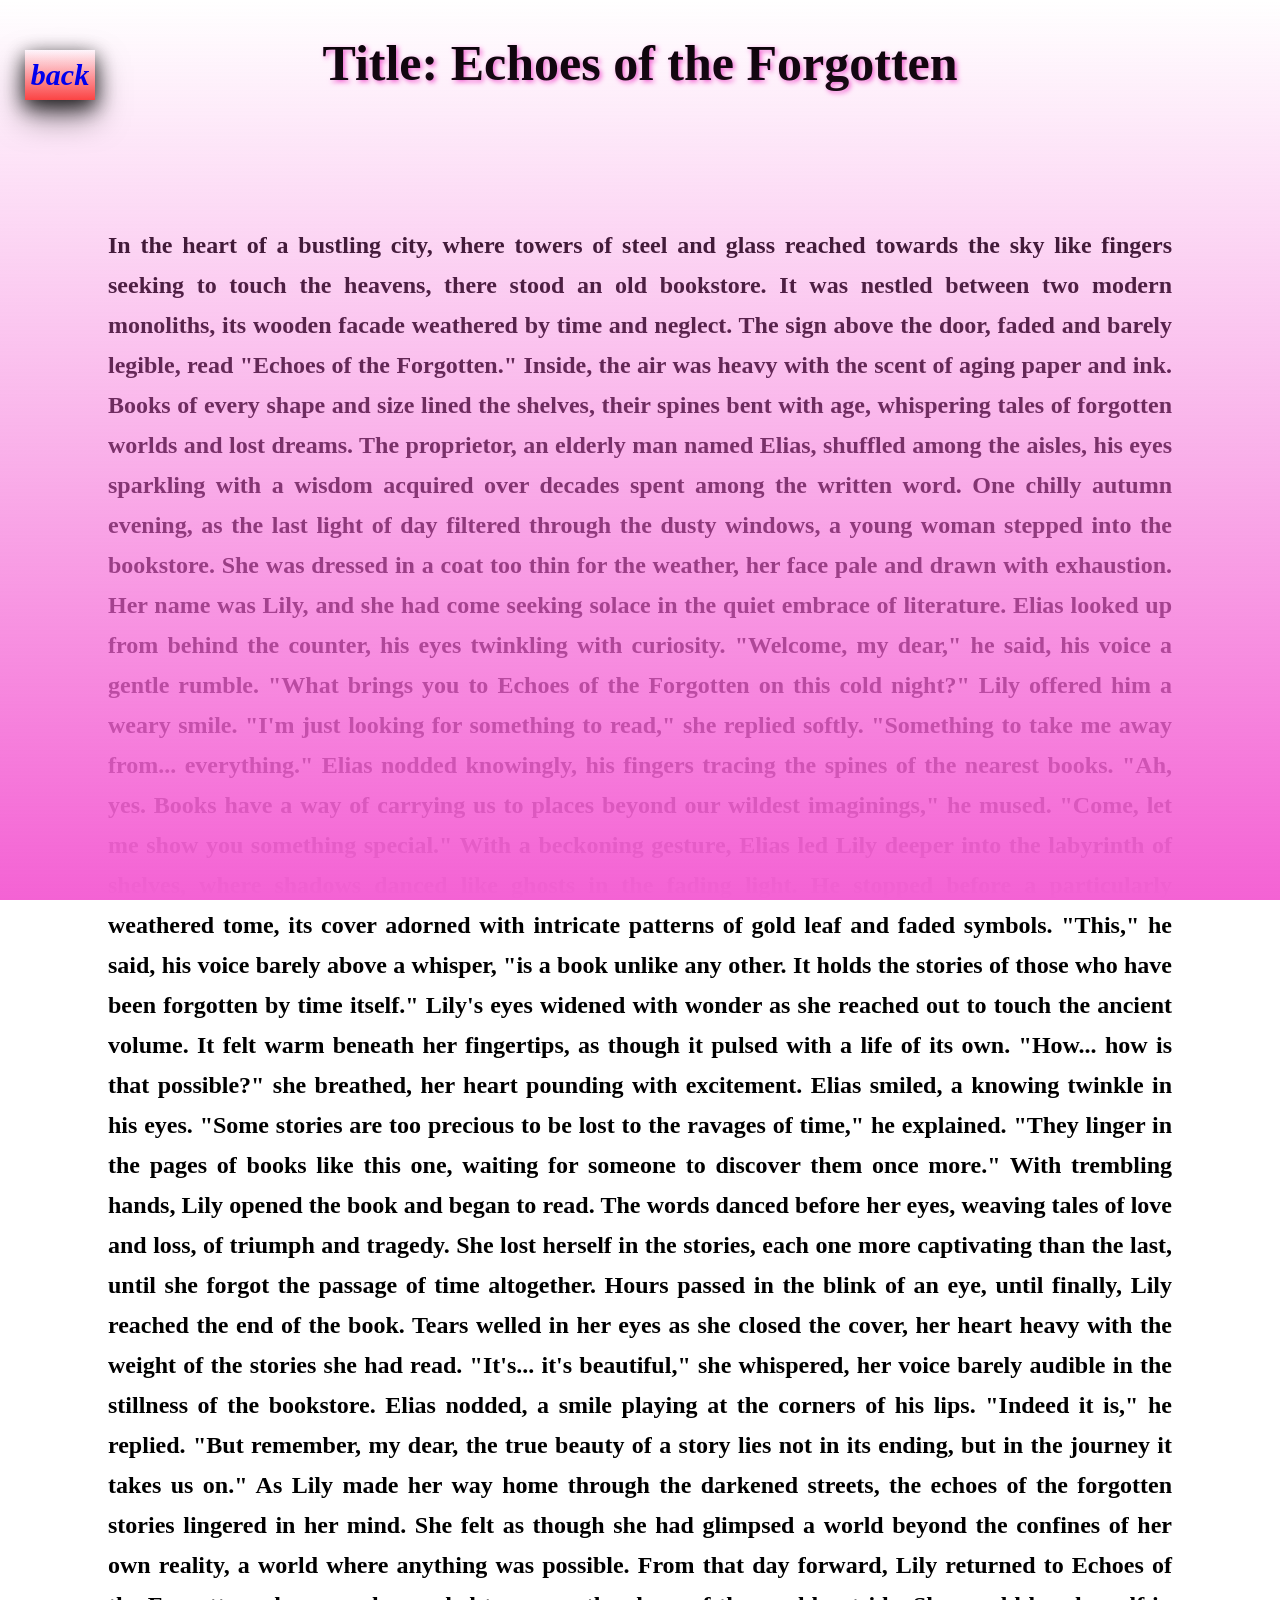
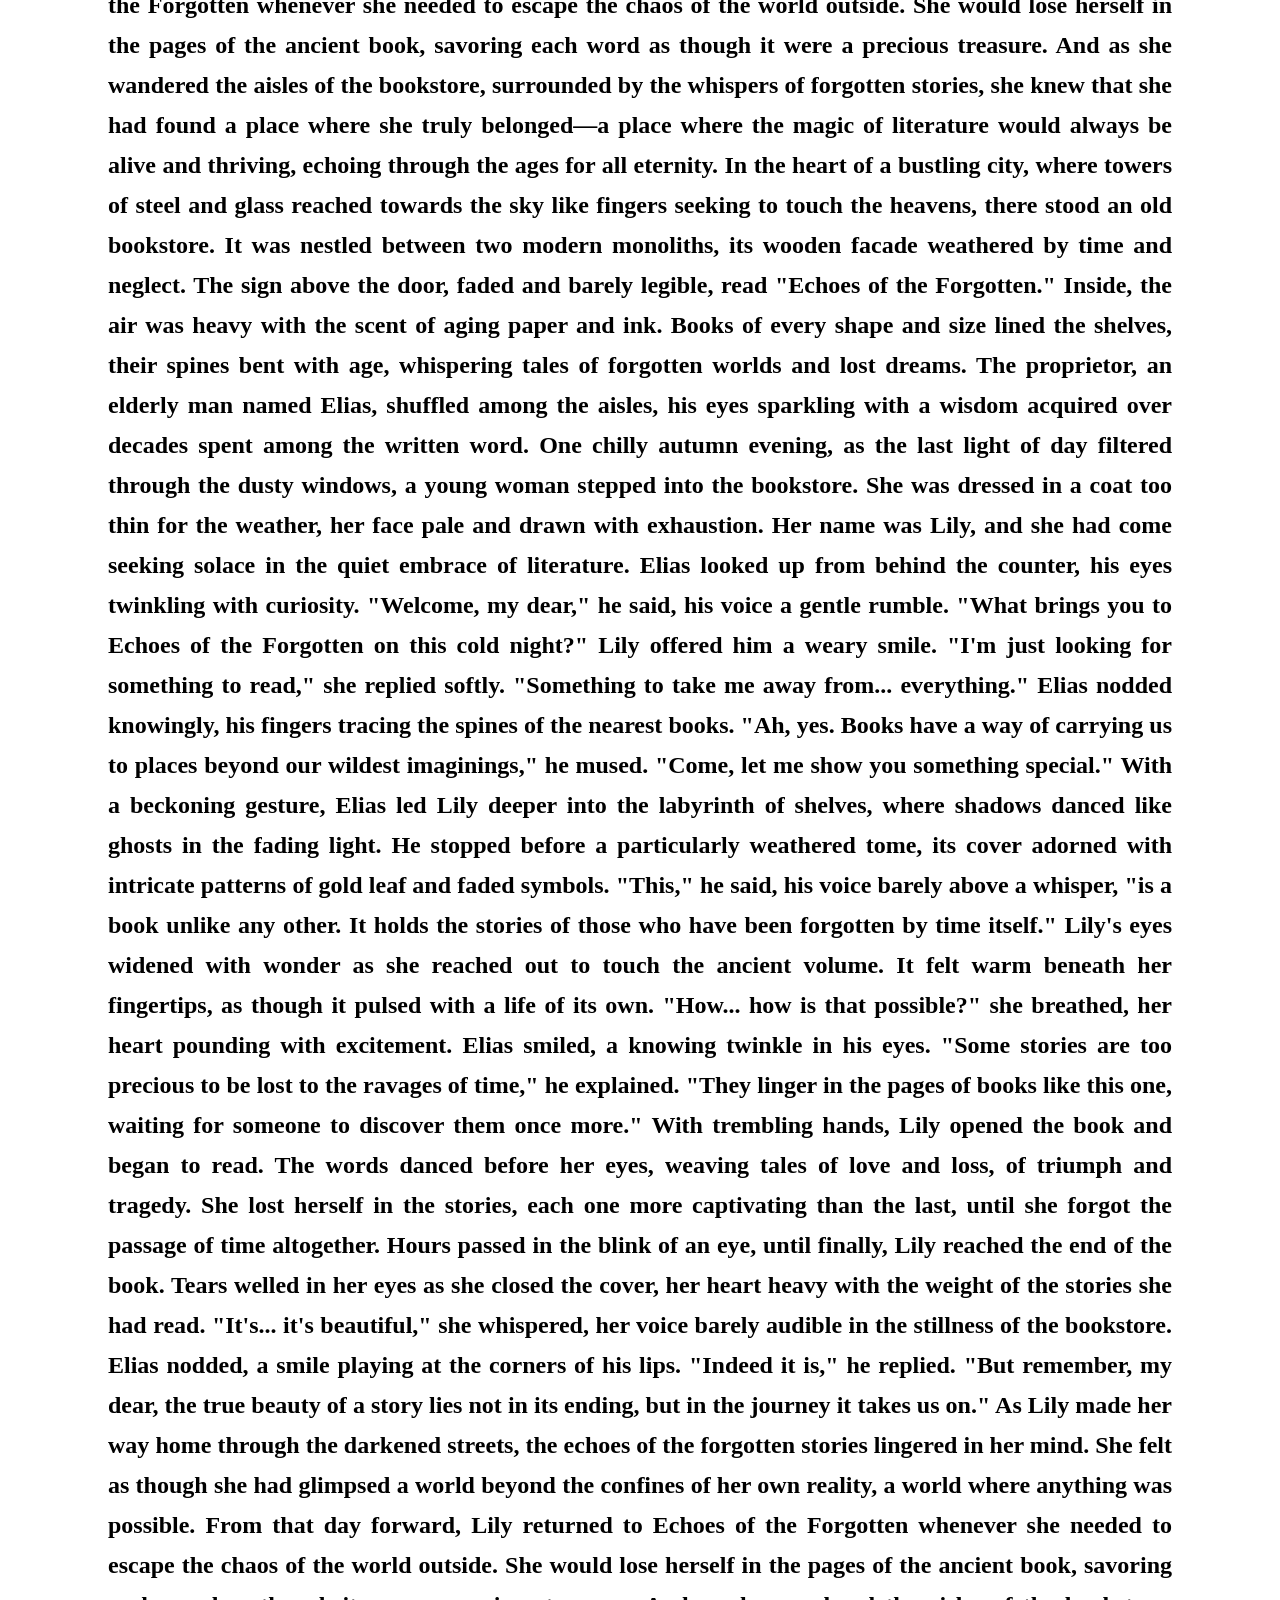
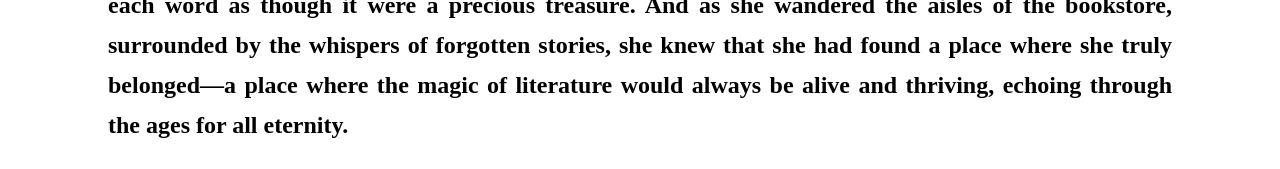
<file: web-collaborative-stories/content.html>
<!DOCTYPE html>
<html lang="en">

<head>
    <meta charset="UTF-8">
    <meta name="viewport" content="width=device-width, initial-scale=1.0">
    <title>Document</title>
    <h1><center>Title: Echoes of the Forgotten
        <style> h1{text-shadow: 2px 2px 5px  rgb(244, 98, 212);font-size: 50px}</style>
    </center></h1>
    <style >
        .backButton {
            text-align: center;
            opacity: 1;
            position: absolute;
           line-height: 50px;
            font-size: 30px;
            font-weight: bold;
            font-style: italic;
            top: 50px;
            left: 25px;
            height : 50px;
            width: 70px;
            background-image: linear-gradient(to bottom, rgba(255,0,0,0), rgb(251, 67, 67));
            box-shadow: 0 16px 32px 0 rgba(0,0,0,0.5), 0 6px 20px 0 rgba(0,0,0,0.8);
        }
        </style>

</head>
<body>

    <style> #background {
        position: fixed;
        top: 0;
        left: 0;
        width: 100%;
        height: 100%;
        background-size: cover;
        background-position: center;
        background-repeat: no-repeat;
        background-image: linear-gradient(to bottom, rgba(251, 0, 255, 0), rgb(244, 98, 212));
        }</style>
    <center>
    <p>
        <style>
        p {text-align: justify; font-size: x-large;padding-left: 100px; padding-top: 100px; padding-right: 100px;
            font-weight: bold; line-height: 40px;}
        </style>
        

        In the heart of a bustling city, where towers of steel and glass reached towards the sky like fingers seeking to touch the heavens, there stood an old bookstore. It was nestled between two modern monoliths, its wooden facade weathered by time and neglect. The sign above the door, faded and barely legible, read "Echoes of the Forgotten."
        
        Inside, the air was heavy with the scent of aging paper and ink. Books of every shape and size lined the shelves, their spines bent with age, whispering tales of forgotten worlds and lost dreams. The proprietor, an elderly man named Elias, shuffled among the aisles, his eyes sparkling with a wisdom acquired over decades spent among the written word.
        
        One chilly autumn evening, as the last light of day filtered through the dusty windows, a young woman stepped into the bookstore. She was dressed in a coat too thin for the weather, her face pale and drawn with exhaustion. Her name was Lily, and she had come seeking solace in the quiet embrace of literature.
        
        Elias looked up from behind the counter, his eyes twinkling with curiosity. "Welcome, my dear," he said, his voice a gentle rumble. "What brings you to Echoes of the Forgotten on this cold night?"
        
        Lily offered him a weary smile. "I'm just looking for something to read," she replied softly. "Something to take me away from... everything."
        
        Elias nodded knowingly, his fingers tracing the spines of the nearest books. "Ah, yes. Books have a way of carrying us to places beyond our wildest imaginings," he mused. "Come, let me show you something special."
        
        With a beckoning gesture, Elias led Lily deeper into the labyrinth of shelves, where shadows danced like ghosts in the fading light. He stopped before a particularly weathered tome, its cover adorned with intricate patterns of gold leaf and faded symbols.
        
        "This," he said, his voice barely above a whisper, "is a book unlike any other. It holds the stories of those who have been forgotten by time itself."
        
        Lily's eyes widened with wonder as she reached out to touch the ancient volume. It felt warm beneath her fingertips, as though it pulsed with a life of its own. "How... how is that possible?" she breathed, her heart pounding with excitement.
        
        Elias smiled, a knowing twinkle in his eyes. "Some stories are too precious to be lost to the ravages of time," he explained. "They linger in the pages of books like this one, waiting for someone to discover them once more."
        
        With trembling hands, Lily opened the book and began to read. The words danced before her eyes, weaving tales of love and loss, of triumph and tragedy. She lost herself in the stories, each one more captivating than the last, until she forgot the passage of time altogether.
        
        Hours passed in the blink of an eye, until finally, Lily reached the end of the book. Tears welled in her eyes as she closed the cover, her heart heavy with the weight of the stories she had read.
        
        "It's... it's beautiful," she whispered, her voice barely audible in the stillness of the bookstore.
        
        Elias nodded, a smile playing at the corners of his lips. "Indeed it is," he replied. "But remember, my dear, the true beauty of a story lies not in its ending, but in the journey it takes us on."
        
        As Lily made her way home through the darkened streets, the echoes of the forgotten stories lingered in her mind. She felt as though she had glimpsed a world beyond the confines of her own reality, a world where anything was possible.
        
        From that day forward, Lily returned to Echoes of the Forgotten whenever she needed to escape the chaos of the world outside. She would lose herself in the pages of the ancient book, savoring each word as though it were a precious treasure.
        
        And as she wandered the aisles of the bookstore, surrounded by the whispers of forgotten stories, she knew that she had found a place where she truly belonged—a place where the magic of literature would always be alive and thriving, echoing through the ages for all eternity.
        In the heart of a bustling city, where towers of steel and glass reached towards the sky like fingers seeking to touch the heavens, there stood an old bookstore. It was nestled between two modern monoliths, its wooden facade weathered by time and neglect. The sign above the door, faded and barely legible, read "Echoes of the Forgotten."
        
        Inside, the air was heavy with the scent of aging paper and ink. Books of every shape and size lined the shelves, their spines bent with age, whispering tales of forgotten worlds and lost dreams. The proprietor, an elderly man named Elias, shuffled among the aisles, his eyes sparkling with a wisdom acquired over decades spent among the written word.
        
        One chilly autumn evening, as the last light of day filtered through the dusty windows, a young woman stepped into the bookstore. She was dressed in a coat too thin for the weather, her face pale and drawn with exhaustion. Her name was Lily, and she had come seeking solace in the quiet embrace of literature.
        
        Elias looked up from behind the counter, his eyes twinkling with curiosity. "Welcome, my dear," he said, his voice a gentle rumble. "What brings you to Echoes of the Forgotten on this cold night?"
        
        Lily offered him a weary smile. "I'm just looking for something to read," she replied softly. "Something to take me away from... everything."
        
        Elias nodded knowingly, his fingers tracing the spines of the nearest books. "Ah, yes. Books have a way of carrying us to places beyond our wildest imaginings," he mused. "Come, let me show you something special."
        
        With a beckoning gesture, Elias led Lily deeper into the labyrinth of shelves, where shadows danced like ghosts in the fading light. He stopped before a particularly weathered tome, its cover adorned with intricate patterns of gold leaf and faded symbols.
        
        "This," he said, his voice barely above a whisper, "is a book unlike any other. It holds the stories of those who have been forgotten by time itself."
        
        Lily's eyes widened with wonder as she reached out to touch the ancient volume. It felt warm beneath her fingertips, as though it pulsed with a life of its own. "How... how is that possible?" she breathed, her heart pounding with excitement.
        
        Elias smiled, a knowing twinkle in his eyes. "Some stories are too precious to be lost to the ravages of time," he explained. "They linger in the pages of books like this one, waiting for someone to discover them once more."
        
        With trembling hands, Lily opened the book and began to read. The words danced before her eyes, weaving tales of love and loss, of triumph and tragedy. She lost herself in the stories, each one more captivating than the last, until she forgot the passage of time altogether.
        
        Hours passed in the blink of an eye, until finally, Lily reached the end of the book. Tears welled in her eyes as she closed the cover, her heart heavy with the weight of the stories she had read.
        
        "It's... it's beautiful," she whispered, her voice barely audible in the stillness of the bookstore.
        
        Elias nodded, a smile playing at the corners of his lips. "Indeed it is," he replied. "But remember, my dear, the true beauty of a story lies not in its ending, but in the journey it takes us on."
        
        As Lily made her way home through the darkened streets, the echoes of the forgotten stories lingered in her mind. She felt as though she had glimpsed a world beyond the confines of her own reality, a world where anything was possible.
        
        From that day forward, Lily returned to Echoes of the Forgotten whenever she needed to escape the chaos of the world outside. She would lose herself in the pages of the ancient book, savoring each word as though it were a precious treasure.
        
        And as she wandered the aisles of the bookstore, surrounded by the whispers of forgotten stories, she knew that she had found a place where she truly belonged—a place where the magic of literature would always be alive and thriving, echoing through the ages for all eternity.
    
    </p>
</center>
<div id = 'background'></div>


<div id = 'backButton' class="backButton" >
    <a href="index.html" style = 'text-decoration: none;'> back</a>

</div>
</body>
</html>
</file>
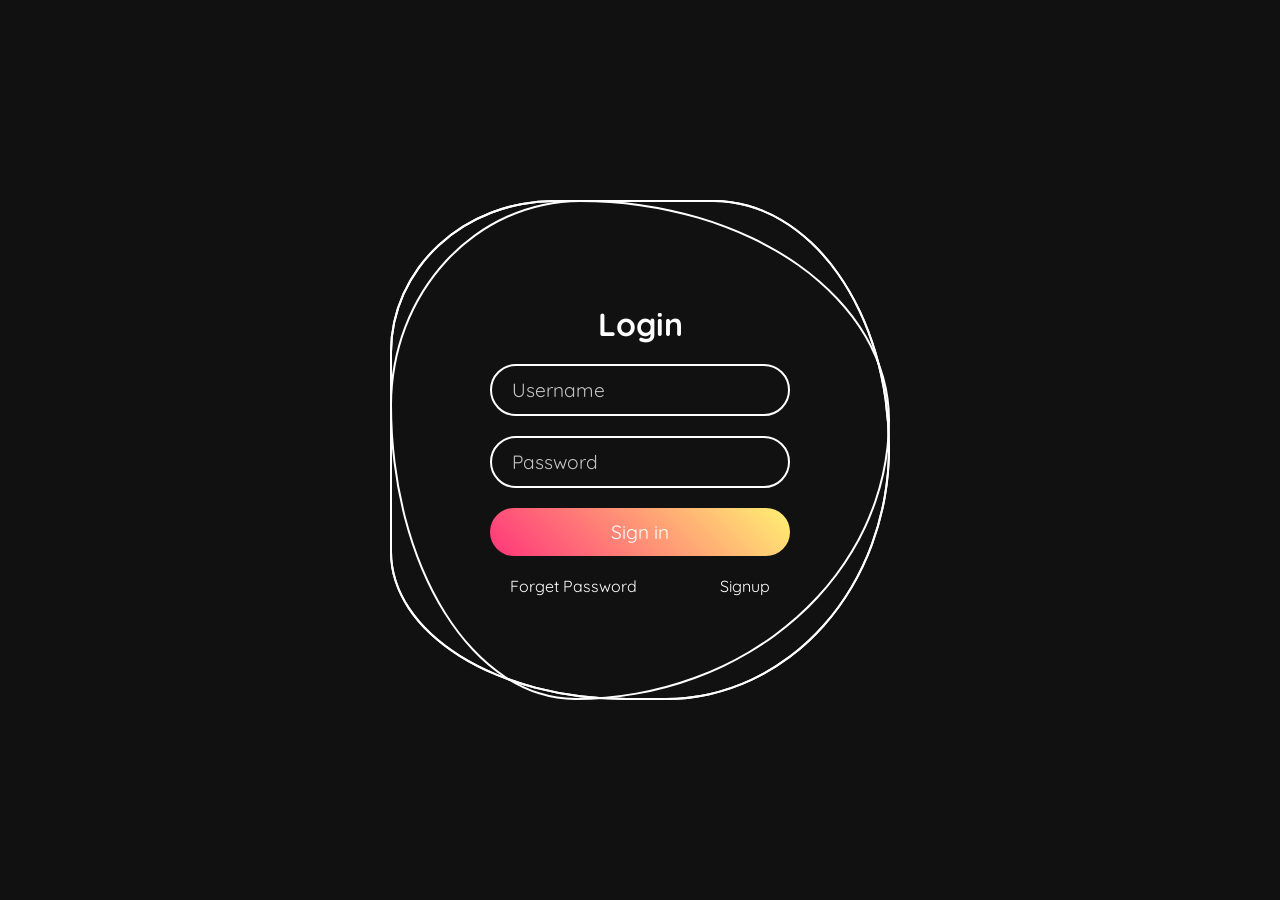
<file: web-collaborative-stories/loginScreen/loginScreen.html>
<!--ring div starts here-->
<!DOCTYPE html>
<html lang="en">
<head>
    <meta charset="UTF-8">
    <meta name="viewport" content="width=device-width, initial-scale=1.0">
    <title>login</title>
</head>
<body>
    
</body>

<link rel="stylesheet" href="loginScreen.css">
<script src = 'loginScreen.js'></script>
<div class="ring">
    <i style="--clr:#00ff0a;"></i>
    <i style="--clr:#ff0057;"></i>
    <i style="--clr:#fffd44;"></i>
    <div class="login">
      <h2>Login</h2>
      <div class="inputBx">
        <input type="text" placeholder="Username">
      </div>
      <div class="inputBx">
        <input type="password" placeholder="Password">
      </div>
      <div class="inputBx">
        <input id="signInBtn" type="submit" value="Sign in">
    </div>
    
      
      <div class="links">
        <a href="#">Forget Password</a>
        <a href="#">Signup</a>
      </div>
    </div>
  </div>
  <!--ring div ends here-->

</html>
</file>
<file: web-collaborative-stories/loginScreen/loginScreen.css>
@import url("https://fonts.googleapis.com/css2?family=Quicksand:wght@300&display=swap");
* {
  margin: 0;
  padding: 0;
  box-sizing: border-box;
  font-family: "Quicksand", sans-serif;
}
body {
  display: flex;
  justify-content: center;
  align-items: center;
  min-height: 100vh;
  background: #111;
  width: 100%;
  overflow: hidden;
}
.ring {
  position: relative;
  width: 500px;
  height: 500px;
  display: flex;
  justify-content: center;
  align-items: center;
}
.ring i {
  position: absolute;
  inset: 0;
  border: 2px solid #fff;
  transition: 0.5s;
}
.ring i:nth-child(1) {
  border-radius: 38% 62% 63% 37% / 41% 44% 56% 59%;
  animation: animate 6s linear infinite;
}
.ring i:nth-child(2) {
  border-radius: 41% 44% 56% 59%/38% 62% 63% 37%;
  animation: animate 4s linear infinite;
}
.ring i:nth-child(3) {
  border-radius: 41% 44% 56% 59%/38% 62% 63% 37%;
  animation: animate2 10s linear infinite;
}
.ring:hover i {
  border: 6px solid var(--clr);
  filter: drop-shadow(0 0 20px var(--clr));
}
@keyframes animate {
  0% {
    transform: rotate(0deg);
  }
  100% {
    transform: rotate(360deg);
  }
}
@keyframes animate2 {
  0% {
    transform: rotate(360deg);
  }
  100% {
    transform: rotate(0deg);
  }
}
.login {
  position: absolute;
  width: 300px;
  height: 100%;
  display: flex;
  justify-content: center;
  align-items: center;
  flex-direction: column;
  gap: 20px;
}
.login h2 {
  font-size: 2em;
  color: #fff;
}
.login .inputBx {
  position: relative;
  width: 100%;
}
.login .inputBx input {
  position: relative;
  width: 100%;
  padding: 12px 20px;
  background: transparent;
  border: 2px solid #fff;
  border-radius: 40px;
  font-size: 1.2em;
  color: #fff;
  box-shadow: none;
  outline: none;
}
.login .inputBx input[type="submit"] {
  width: 100%;
  background: #0078ff;
  background: linear-gradient(45deg, #ff357a, #fff172);
  border: none;
  cursor: pointer;
}
.login .inputBx input::placeholder {
  color: rgba(255, 255, 255, 0.75);
}
.login .links {
  position: relative;
  width: 100%;
  display: flex;
  align-items: center;
  justify-content: space-between;
  padding: 0 20px;
}
.login .links a {
  color: #fff;
  text-decoration: none;
}
</file>
